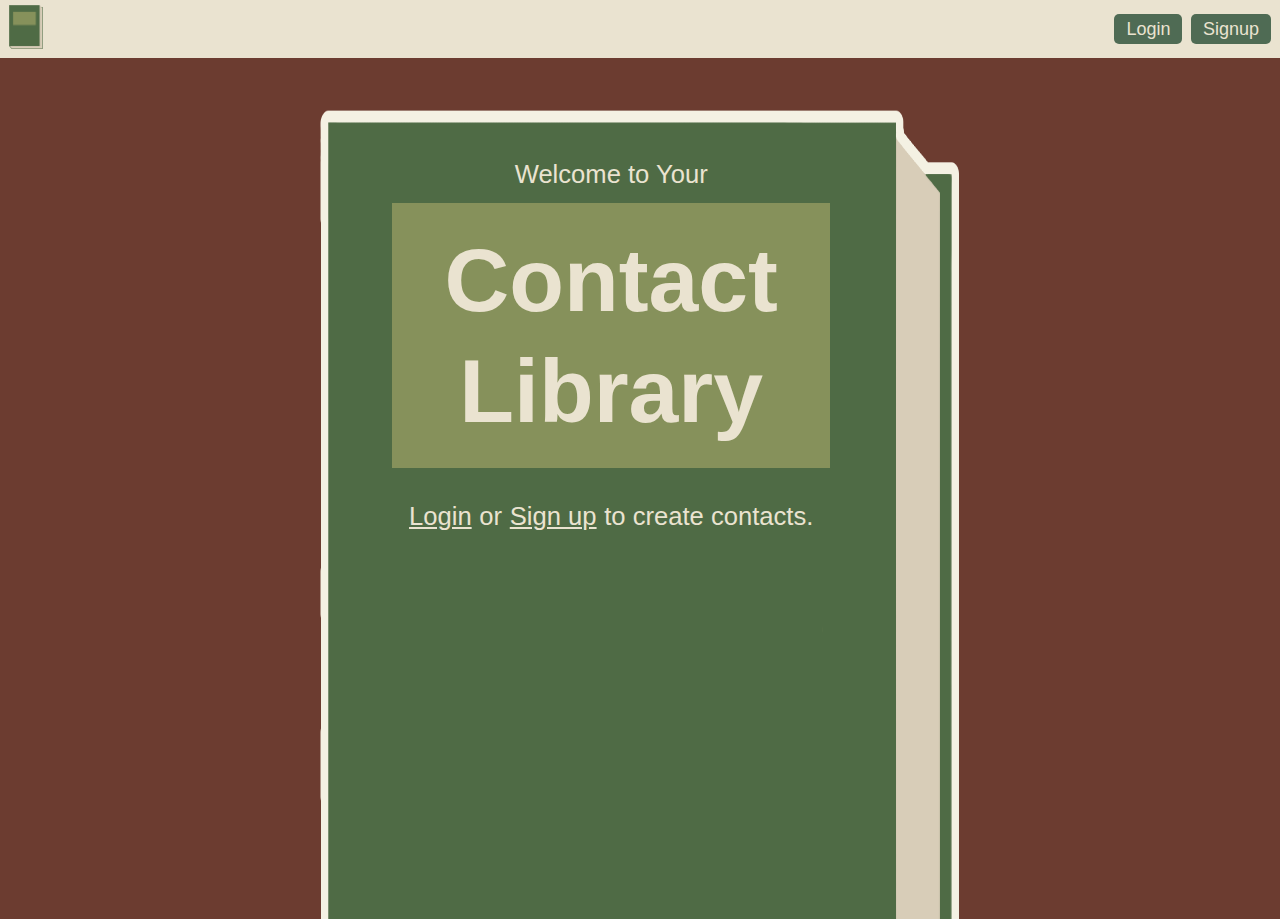
<file: index.html>
<!DOCTYPE html> 
 <html lang="en"></html>
  <head>
    <meta name="viewport" content="width=device-width, initial-scale=1.0">
    <title>Contact Library</title>
    <link rel="stylesheet" href="css/navbar.css"/>
    <link rel="stylesheet" href="css/index.css"/>
  </head>
  <body>
    <div class="navbar">
      <a href="index.html"><img class="logo" src="images/book1.png" alt="logo"/></a>

      <div>
        <button onclick="location.href = 'login.html';" class="navButtons">Login</button>
        <button onclick="location.href = 'register.html';" class="navButtons">Signup</button>
      </div>
    </div>

    <div class="imgContainer">
      <img class="homeBook" id="homeBook" src="images/home_bg.png" alt="book" />
    </div>

    <div class="homeContainer">
      <div>
        <span class="welcMsg">Welcome to Your</span>
        
        <div class="title">
          <span>Contact</span>
          <span>Library</span>
        </div>

        <div class="loginSignupMsg">
          <a href="login.html">Login</a>
          <span>or</span>
          <a href="register.html">Sign up</a>
          <span> to create contacts.</span>
        </div>
      </div>
    </div>

    <script>
        function changeBgForMobile() {
            let homeImage = document.getElementById('homeBook');
            
            if (window.innerWidth <= 768) {
                homeImage.src = 'images/home_bg_mobile.png';
            } else {
                homeImage.src = 'images/home_bg.png';
            }
        }

        window.addEventListener('load', changeBgForMobile);
        
        window.addEventListener('resize', changeBgForMobile);
    </script>

  </body>
</html>
</file>
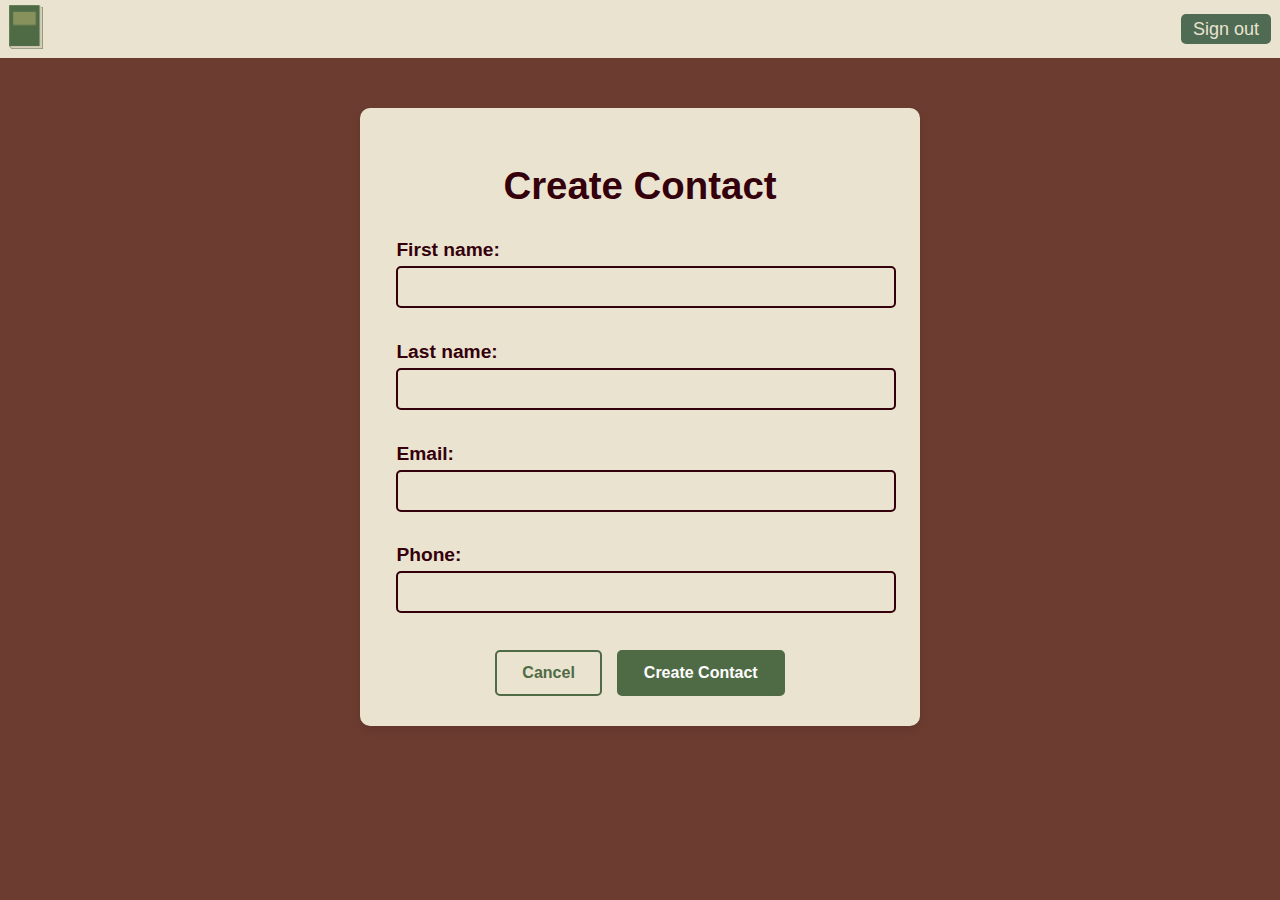
<file: addContact.html>
<!-- Claude.ai used in development of this code -->
<!-- Important note! Needs user ID to be stored in localstorage 'userId' during login -->
<!DOCTYPE html>
<html lang="en">
<head>
    <meta name="viewport" content="width=device-width, initial-scale=1.0">
    <title>Contact Library - Add Contact</title>
    <link rel="stylesheet" href="css/navbar.css"/>
    <link rel="stylesheet" href="css/register.css"/>
    <link rel="stylesheet" href="css/addContact.css"/>
    <script type="text/javascript" src="js/md5.js"></script>
    <script type="text/javascript" src="js/code.js"></script>
    <script type="text/javascript" src="js/addContact.js"></script>
</head>
<body>
    <div class="navbar">
        <a href="index.html"><img class="logo" src="images/book1.png" alt="logo"/></a>
        <div>
            <button onclick="location.href = 'contacts.html';" class="navButtons">Sign out</button>
        </div>
    </div>

    <div class="createContainer">
        <div class="form-container">
            <h1>Create Contact</h1>

            <!-- General error message area -->
            <div id="generalError" class="error-message" style="display: none; color: red; margin-bottom: 10px;"></div>
            <div id="successMessage" class="success-message" style="display: none; color: green; margin-bottom: 10px;"></div>

            <form id="contactForm">
                <div class="field" id="createFname">
                    <span>First name:</span>
                    <input type="text" id="createFnameInput" name="contactFname" required/>
                </div>
                <span id="fnRequirement" class="field-error" style="display: none; color: red;">*First name must include at least 1 character.</span>

                <div class="field" id="createLname">
                    <span>Last name:</span>
                    <input type="text" id="createLnameInput" name="contactLname" required/>
                </div>
                <span id="lnRequirement" class="field-error" style="display: none; color: red;">*Last name must include at least 1 character.</span>

                <div class="field" id="createEmail">
                    <span>Email:</span>
                    <input type="email" id="createEmailInput" name="contactEmail" required />
                </div>
                <span id="emRequirement" class="field-error" style="display: none; color: red;">*Please enter a valid email address.</span>

                <div class="field" id="createPhone">
                    <span>Phone:</span>
                    <input type="tel" id="createPhoneInput" name="contactPhone" required />
                </div>
                <span id="phoneRequirement" class="field-error" style="display: none; color: red;">*Please enter a valid phone number.</span>

                <div class="button-group">
                    <button type="button" class="cancelButton" onclick="location.href='contacts.html'">
                        Cancel
                    </button>
                    <button type="button" class="createButton" onclick="handleCreateContact()" id="createBtn">
                        Create Contact
                    </button>
                </div>
            </form>
        </div>
    </div>
</body>
</html>
</file>
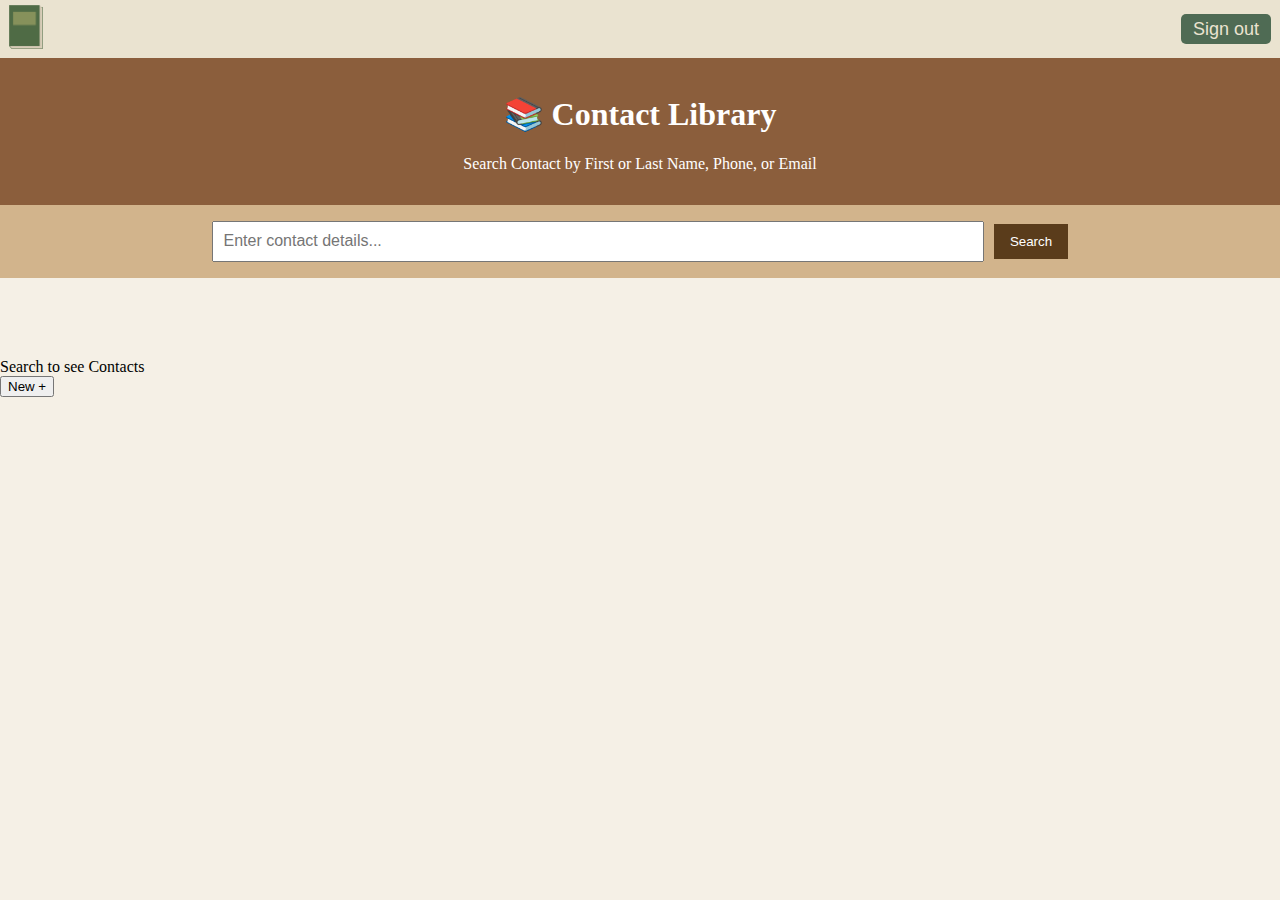
<file: contacts.html>
<!DOCTYPE html>
<html lang="en">
<head>
  <meta charset="UTF-8" />
  <meta name="viewport" content="width=device-width, initial-scale=1.0"/>
  <title>Library Contact Search</title>
  <link rel="stylesheet" href="css/navbar.css"/>
  <link rel="stylesheet" href="css/contacts.css"/>
  <script type="text/javascript" src="js/md5.js"></script>
  <script type="text/javascript" src="js/code.js"></script>
  </head>
</head>
<body>
  <div class="navbar">
      <a href="contacts.html"><img class="logo" src="images/book1.png" alt="logo"/></a>
      <div>
          <button onclick="doLogout();" class="navButtons">Sign out</button>
      </div>
  </div>
  <header>
    <h1>📚 Contact Library</h1>
    <p>Search Contact by First or Last Name, Phone, or Email</p>
  </header>

  <div class="search-container">
    <input type="text" id="searchInput" placeholder="Enter contact details..." />
    <button id="searchBtn" onclick="searchContacts();">Search</button>
  </div>

  <div id="errorMsg"></div>
  <div id="results"></div>

  <div id="default">Search to see Contacts</div>

  <div id="noContactsMsg" style="display: none;">No Contacts Found</div>

  <button id="addBtn" onclick="window.location.href='addContact.html'">New +</button>
</body>
</html>
</file>
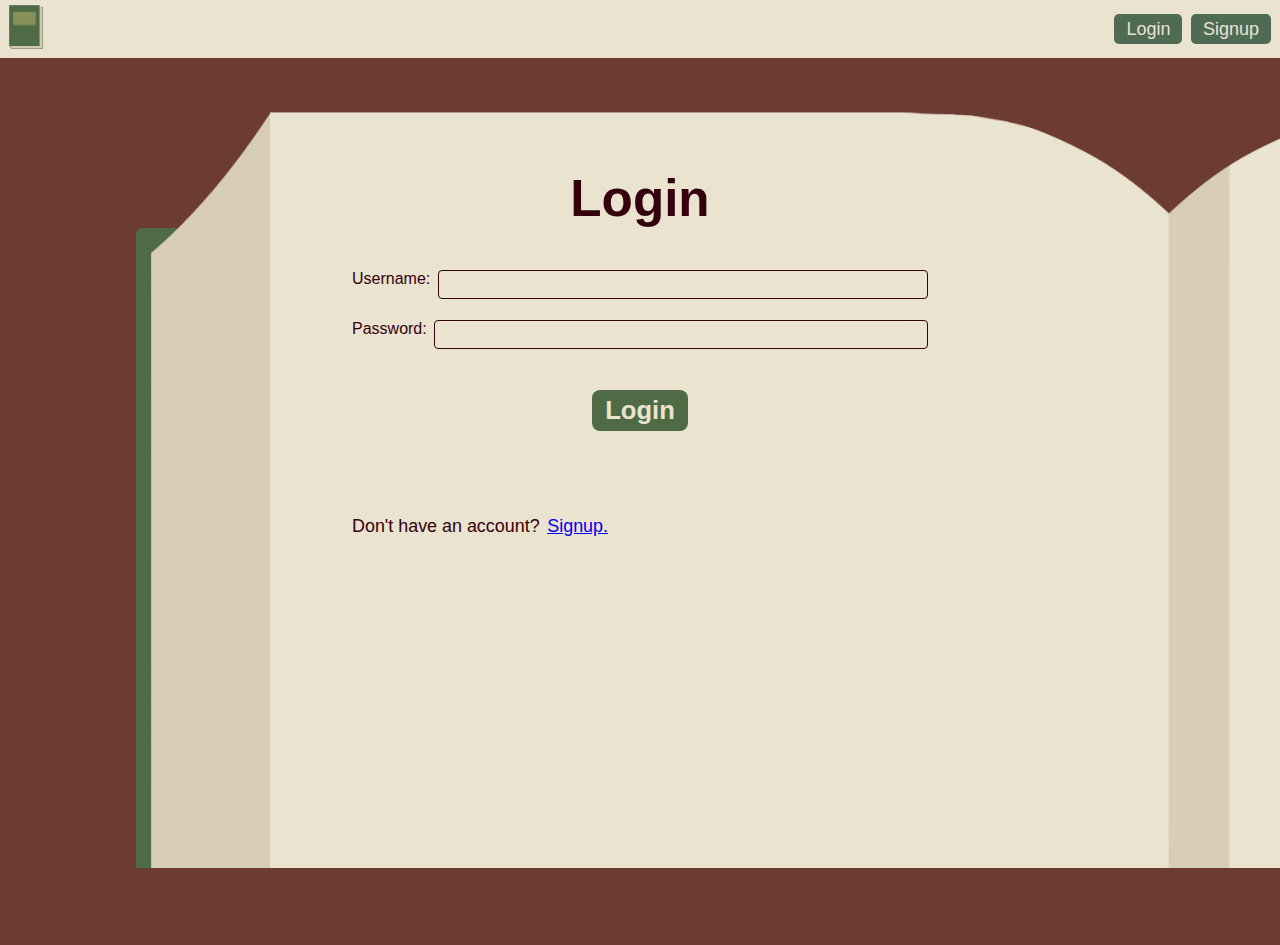
<file: login.html>
<!DOCTYPE html> 
 <html lang="en"></html>
  <head>
    <meta name="viewport" content="width=device-width, initial-scale=1.0">
    <title>Contact Library Login</title>
    <script type="text/javascript" src="js/md5.js"></script>
    <script type="text/javascript" src="js/code.js"></script>
    <link rel="stylesheet" href="css/login.css"/>
    <link rel="stylesheet" href="css/navbar.css"/>
  </head>
  <body>
    <div class="navbar">
      <a href="index.html"><img class="logo" src="images/book1.png" alt="logo"/></a>

      <div>
        <button onclick="location.href = 'login.html';" class="navButtons">Login</button>
        <button onclick="location.href = 'register.html';" class="navButtons">Signup</button>
      </div>
    </div>

    <div class="imgContainer">
      <img class="loginBook" id="loginBook" src="images/login_bg.png" alt="open book" />
    </div>

    <div class="loginContainer">
      <div>
        <h1>Login</h1>

        <div class="field">
          <label for="loginName">Username:</label>
          <input type="text" class="loginName" id="loginName"/>
        </div>

        <div class="field">
          <label for="loginPassword">Password:</label>
          <input type="password" class="loginPassword" id="loginPassword"/>
        </div>

        <span id="loginResult"></span>

        <button type="button" class="loginButton" onclick="doLogin();">Login</button>

        <div class="signupMsg">
          <span>Don't have an account?</span>
          <a href="register.html">Signup.</a>
        </div>
      </div>
    </div>

    <script>
        function changeBgForMobile() {
            let loginImage = document.getElementById('loginBook');
            
            if (window.innerWidth <= 768) {
                loginImage.src = 'images/login_bg_mobile.png';
            } else {
                loginImage.src = 'images/login_bg.png';
            }
        }

        window.addEventListener('load', changeBgForMobile);
        
        window.addEventListener('resize', changeBgForMobile);
    </script>

  </body>
</html>
</file>
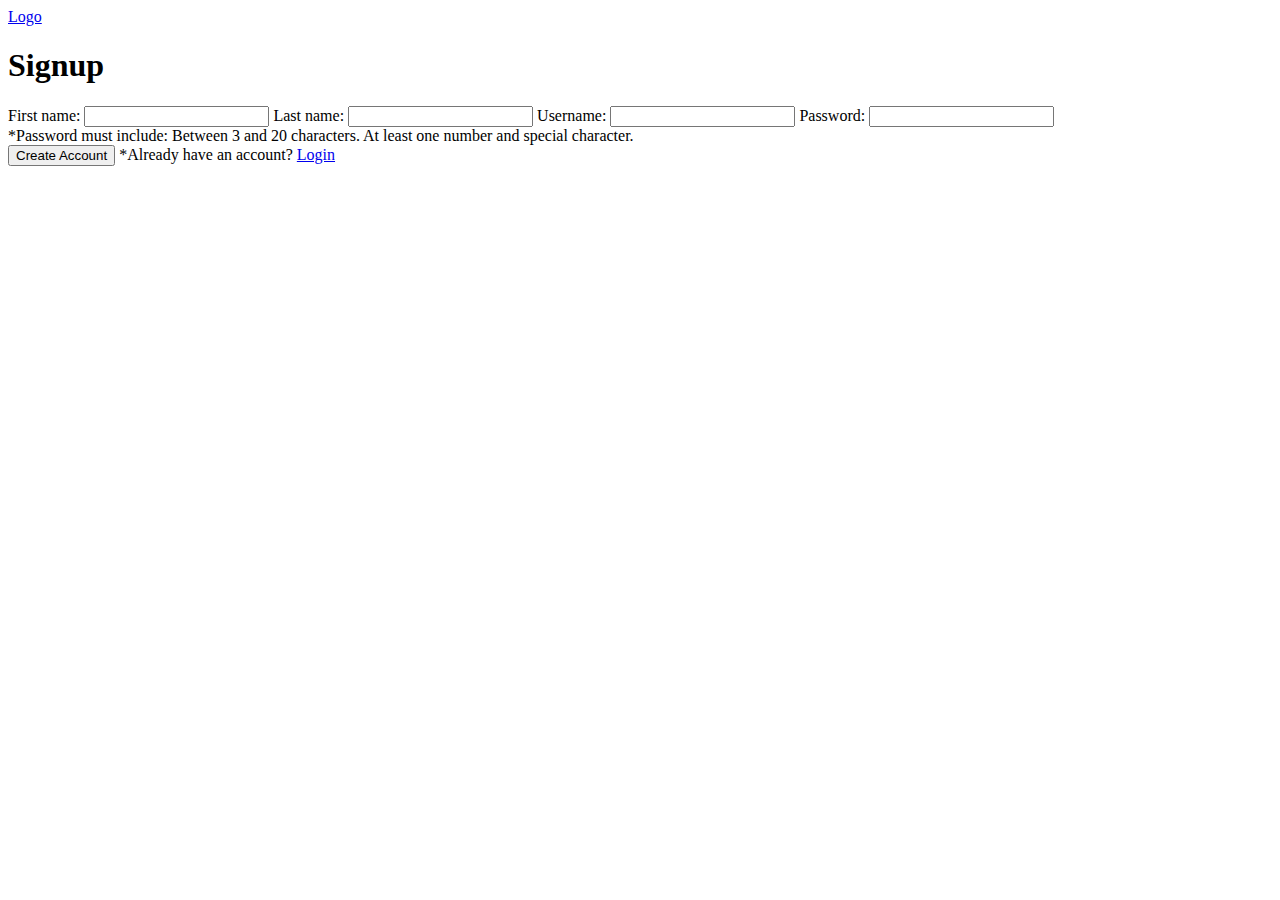
<file: register.html>
<!DOCTYPE html> 
 <html lang="en"></html>
  <head>
    <title>Contact Library Sign Up</title>
  </head>
  <body>
    <a href="index.html">Logo</a>
    
    <div>
      <h1>Signup</h1>

      <span>First name:</span>
      <input type="text" id="registerfname"/>

      <span>Last name:</span>
      <input type="text" id="registerlname" />

      <span>Username:</span>
      <input type="text" id="registerUsername" />

      <span>Password:</span>
      <input type="password" id="registerPassword" />

      <div>
        <span id="fnRequirement" style="display: none;">*First name must include at least 1 character.</span>
        <span id="lnRequirement" style="display: none;">*Last name must include at least 1 character.</span>
        <span id="unRequirement" style="display: none;">*Username must include at least 1 character.</span>
      </div>

      <div id="passwordRequirements">
        <span>*Password must include:</span>
        <span id="passLen">Between 3 and 20 characters.</span>
        <span id="passComplexity">At least one number and special character.</span>
      </div>

      <button type="button" id="registerButton" onclick="checkRequirements()">Create Account</button>

      <span>*Already have an account?</span>
      <a href="login.html">Login</a>
    </div>

    <script>
      function checkRequirements(){
        let isValid = true;
        let nums = /\d/;
        let specialChars = /[`!@#$%^&*()_+\-=\[\]{};':"\\|,.<>\/?~]/;

        if(document.getElementById("registerfname").value.trim() === ''){
          document.getElementById("fnRequirement").style.display="block";
          document.getElementById("registerfname").style="border:none; border-bottom: 2px solid red";
          isValid=false;
        }else{
          document.getElementById("fnRequirement").style.display="none";
          document.getElementById("registerfname").style="border: none";
        }

        if(document.getElementById("registerlname").value.trim() === ''){
          document.getElementById("lnRequirement").style.display="block";
          document.getElementById("registerlname").style="border:none; border-bottom: 2px solid red";
          isValid=false;
        }else{
          document.getElementById("lnRequirement").style.display="none";
          document.getElementById("registerlname").style="border: none";
        }

        if(document.getElementById("registerUsername").value.trim() === ''){
          document.getElementById("unRequirement").style.display="block";
          document.getElementById("registerUsername").style="border:none; border-bottom: 2px solid red";
          isValid=false;
        }else{
          document.getElementById("unRequirement").style.display="none";
          document.getElementById("registerUsername").style="border: none";
        }

        if(document.getElementById("registerPassword").value.length < 3 || 
        document.getElementById("registerPassword").value.length > 20){
          document.getElementById("passLen").style.color="red";
          document.getElementById("registerPassword").style="border:none; border-bottom: 2px solid red";
          isValid=false;
        }else{
          document.getElementById("passLen").style.color="#333b32";
          document.getElementById("registerPassword").style="border: none";
        }

        if(!nums.test(document.getElementById("registerPassword").value.trim()) || 
        !specialChars.test(document.getElementById("registerPassword").value.trim())){
          document.getElementById("passComplexity").style.color="red";
          document.getElementById("registerPassword").style="border:none; border-bottom: 2px solid red";
          isValid=false;
        }else{
          document.getElementById("passComplexity").style.color="#333b32";
        }

        if(isValid){
          return;
        }else{
          //doLogin();
        }
      }
    </script>
  </body>
</html>
</file>
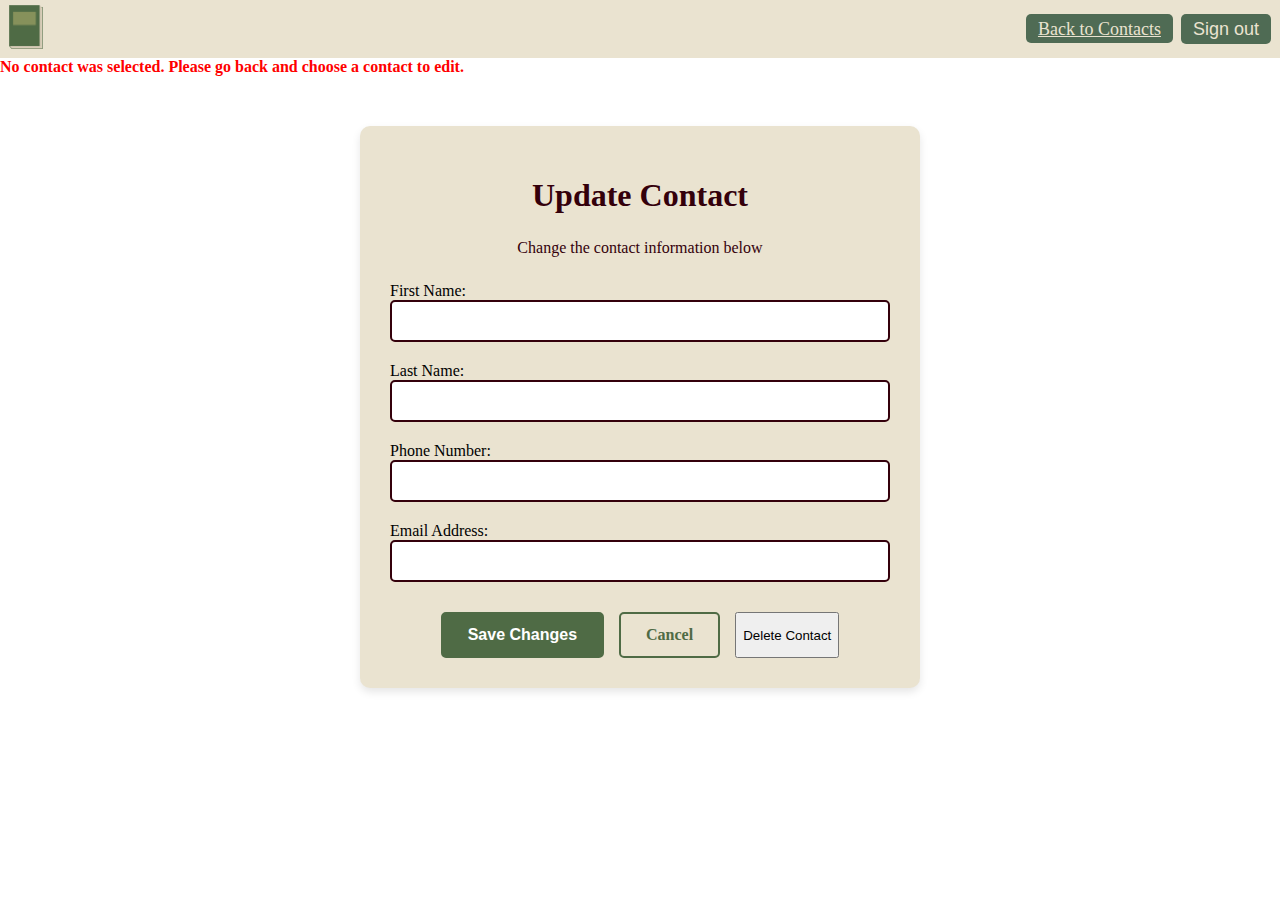
<file: updateContact.html>
<!DOCTYPE html>
<html lang="en">
<head>
  <meta charset="UTF-8">
  <meta name="viewport" content="width=device-width, initial-scale=1.0">
  <title>Contact Library - Update Contact</title>
  <link rel="stylesheet" href="css/navbar.css"/>
  <link rel="stylesheet" href="css/addContact.css"/>
</head>
<body>
  <!-- Navigation bar at the top -->
  <div class="navbar">
    <a href="contacts.html"><img class="logo" src="images/book1.png" alt="logo"/></a>
    <div>
      <a href="contacts.html" class="navButtons">Back to Contacts</a>
      <button onclick="doLogout();" class="navButtons">Sign out</button>
    </div>
  </div>

  <!-- This is where we show success or error messages -->
  <div id="messages"></div>
  
  <!-- Shows the current contact info before editing -->
  <div id="currentContact" style="display: none;">
    <h3>Current Information:</h3>
    <div id="contactDisplay"></div>
  </div>

  <!-- The form container with styling -->
  <div class="form-container">
    <!-- Page title -->
    <h1>Update Contact</h1>
    <p style="text-align: center; color: #34000b; margin-bottom: 25px;">Change the contact information below</p>

    <!-- The form where users edit contact information -->
    <form id="editForm">
      <div class="field">
        <label for="firstName">First Name:</label>
        <input type="text" id="firstName" name="firstName" required>
      </div>

      <div class="field">
        <label for="lastName">Last Name:</label>
        <input type="text" id="lastName" name="lastName" required>
      </div>

      <div class="field">
        <label for="phone">Phone Number:</label>
        <input type="tel" id="phone" name="phone" required>
      </div>

      <div class="field">
        <label for="email">Email Address:</label>
        <input type="email" id="email" name="email" required>
      </div>

      <!-- Action buttons -->
      <div class="button-group">
        <button type="submit" class="createButton">Save Changes</button>
        <a href="contacts.html" class="cancelButton" style="text-decoration: none; display: flex; align-items: center; justify-content: center;">Cancel</a>
        <button type="button" class="deleteButton" onclick="askToDeleteContact()">Delete Contact</button>
      </div>
    </form>
  </div>

  <!-- Load your existing JavaScript files -->
  <script type="text/javascript" src="js/md5.js"></script>
  <script type="text/javascript" src="js/code.js"></script>
  
  <script>
    // These are the same settings you use in your other files
    const serverURL = 'http://cop4331projectdomain.xyz/LAMPAPI';
    const fileType = 'php';

    // Variables to remember the contact we're editing (renamed to avoid conflicts)
    let currentContactId = null;
    let currentUserId = null;

    // When the page loads, get the contact information
    window.onload = function() {
      getContactToEdit();
    };

    // This function gets the contact data that was saved when user clicked "Edit"
    function getContactToEdit() {
      // Get the contact information from browser storage
      currentContactId = localStorage.getItem('editContactId');
      currentUserId = localStorage.getItem('userId');
      
      let firstName = localStorage.getItem('editFirstName');
      let lastName = localStorage.getItem('editLastName');
      let phone = localStorage.getItem('editPhone');
      let email = localStorage.getItem('editEmail');

      // Check if we have contact data
      if (!currentContactId || !firstName) {
        showMessage('No contact was selected. Please go back and choose a contact to edit.', 'red');
        return;
      }

      // Fill in the form with the current information
      document.getElementById('firstName').value = firstName;
      document.getElementById('lastName').value = lastName;
      document.getElementById('phone').value = phone;
      document.getElementById('email').value = email;

      // Show the current contact information
      document.getElementById('currentContact').style.display = 'block';
      document.getElementById('contactDisplay').innerHTML = 
        '<strong>' + firstName + ' ' + lastName + '</strong><br>' +
        'Phone: ' + phone + '<br>' +
        'Email: ' + email;

      // Clean up the stored data (we don't need it anymore)
      removeStoredContactData();
    }

    // Remove the temporary contact data from browser storage
    function removeStoredContactData() {
      localStorage.removeItem('editContactId');
      localStorage.removeItem('editFirstName');
      localStorage.removeItem('editLastName');
      localStorage.removeItem('editPhone');
      localStorage.removeItem('editEmail');
    }

    // When user submits the form, save the changes
    document.getElementById('editForm').onsubmit = function(event) {
      event.preventDefault(); // Don't reload the page
      saveContactChanges();
    };

    // This function saves the updated contact information
    function saveContactChanges() {
      // Make sure we have a contact to update
      if (!currentContactId) {
        showMessage('Error: No contact selected to update.', 'red');
        return;
      }

      // Get the new information from the form
      let newFirstName = document.getElementById('firstName').value.trim();
      let newLastName = document.getElementById('lastName').value.trim();
      let newPhone = document.getElementById('phone').value.trim();
      let newEmail = document.getElementById('email').value.trim();

      // Make sure all fields are filled in
      if (!newFirstName || !newLastName || !newPhone || !newEmail) {
        showMessage('Please fill in all the fields.', 'red');
        return;
      }

      // Prepare the data to send to the server
      let contactData = {
        id: currentContactId,
        firstName: newFirstName,
        lastName: newLastName,
        phone: newPhone,
        email: newEmail,
        userId: currentUserId
      };

      // Convert to the format the server expects
      let dataToSend = JSON.stringify(contactData);
      let serverAddress = serverURL + '/UpdateContact.' + fileType;

      // Create a new request to the server
      let request = new XMLHttpRequest();
      request.open("POST", serverAddress, true);
      request.setRequestHeader("Content-type", "application/json; charset=UTF-8");

			try
			{
				request.onreadystatechange = function() 
				{
					if (this.readyState == 4 && this.status == 200) 
					{
						let response = JSON.parse( request.responseText );
					
            if (response.error && response.error !== "") {
              showMessage('Could not update contact: ' + response.error, 'red');
            } else {
              showMessage('Contact updated successfully!', 'green');
              // Go back to the contacts page after 2 seconds
              setTimeout(function() {
                window.location.href = 'contacts.html';
              }, 1000);
            }
          }
				};
				request.send(dataToSend);
			}
			catch(error)
			{
				showMessage('Error updating contact: ' + error.message, 'red');
			}

      // // What to do when we get a response from the server
      // request.onreadystatechange = function() {
      //   if (this.readyState == 4 && this.status == 200) {
      //     let response = JSON.parse(this.responseText);
          
      //     // Check if there was an error
      //     if (response.error && response.error !== "") {
      //       showMessage('Could not update contact: ' + response.error, 'red');
      //     } else {
      //       showMessage('Contact updated successfully!', 'green');
      //       // Go back to the contacts page after 2 seconds
      //       setTimeout(function() {
      //         window.location.href = 'contacts.html';
      //       }, 1000);
      //     }
      //   }
      // };

      // // Send the request
      // try {
      //   request.send(dataToSend);
      // } catch (error) {
      //   showMessage('Error updating contact: ' + error.message, 'red');
      // }
    }

    // Ask user if they really want to delete the contact
    function askToDeleteContact() {
      if (!currentContactId) {
        showMessage('No contact selected to delete.', 'red');
        return;
      }

      let firstName = document.getElementById('firstName').value;
      let lastName = document.getElementById('lastName').value;
      let fullName = firstName + ' ' + lastName;

      // Show confirmation dialog
      let userConfirmed = confirm('Are you sure you want to delete ' + fullName + '? This cannot be undone.');
      
      if (userConfirmed) {
        // Use the deleteContact function from code.js
        deleteContact(firstName, lastName, currentUserId);
        showMessage('Contact deleted successfully!', 'green');
        // Go back to the contacts page after 2 seconds
        setTimeout(function() {
          window.location.href = 'contacts.html';
        }, 2000);
      }
    }

    // This function shows messages to the user
    function showMessage(message, color) {
      let messageArea = document.getElementById('messages');
      messageArea.innerHTML = '<div style="color: ' + color + '; font-weight: bold;">' + message + '</div>';
      
      // Hide success messages after 5 seconds
      if (color === 'green') {
        setTimeout(function() {
          messageArea.innerHTML = '';
        }, 5000);
      }
    }
  </script>
</body>
</html>
</file>
<file: css/navbar.css>
body {
  margin: 0;
}

.navbar {
  display: flex;
  justify-content: space-between;
  align-items: center;
  background-color: #eae3d0;
  padding: 5px;
}

.logo {
  height: 2.75rem;
  padding: 0px 4px;
  transition: transform 0.2s ease;
}

.logo:hover {
  transform: scale(1.05);
  opacity: 80%;
}

.navButtons {
  background-color: #4f6b54;
  color: #eae3d0;
  border: none;
  border-radius: 5px;
  padding: 0.3rem 0.75rem;
  margin-right: 4px;
  font-size: 18px;
  font-weight: 500;
}

.navButtons:hover {
  background-color: #86915b;
}
</file>
<file: css/index.css>
body {
  background-color: #6c3c30;
  font-family: Arial, Helvetica, sans-serif;
}

.imgContainer {
  position: absolute;
  z-index: -1;
  width: 100vw;
  height: 90vh;
  display: flex;
  justify-content: center;
}

.homeBook {
  padding-top: 4vw;
  width: 50vw;
  max-width: 90vw;
  height: 90vh;
}

.homeContainer {
  position: relative;
  z-index: 1;
  width: 100vw;
  height: 90vh;
  padding-top: 4vw;
  display: flex;
  justify-content: center;
  align-items: flex-start;
}

.homeContainer div {
  display: flex;
  flex-direction: column;
  justify-content: center;
  align-items: center;
  padding-right: 4.5vw;
  padding-top: 4vw;
  gap: 0.6vw;
  width: 45%;
  color: #34000b;
}

.welcMsg {
  font-size: 2vw;
  padding-bottom: 0.5vw;
  color: #eae3d0;
}

.title {
  background-color: #86915b;
  display: flex;
  justify-content: center;
  align-items: center !important;
  padding: 2vw 7vw !important;
}

.title span {
  font-size: 7vw;
  font-weight: 700;
  color: #eae3d0;
}

.loginSignupMsg {
  flex-direction: row !important;
  gap: 0.5vw;
  width: 100% !important;
  padding: 0vw !important;
  padding-top: 2vw !important;
  font-size: 2vw;
}

.loginSignupMsg span {
  color: #eae3d0;
}

.loginSignupMsg a:visited {
  color: #eae3d0;
}

.loginSignupMsg a:link {
  color: #eae3d0;
}

.loginSignupMsg a:hover {
  color: #86915b;
}

@media only screen and (max-width: 767px) {
  .imgContainer {
    padding-top: 2vh;
  }

  .homeBook {
    width: 95vw;
    max-width: 100vw;
    height: 70vh;
  }

  .homeContainer {
    width: 100vw;
    height: 90vh;
    padding-top: 4vw;
  }

  .homeContainer div {
    padding-right: 4.5vh;
    padding-top: 4vh;
    gap: 0.6vh;
  }

  .welcMsg {
    font-size: 2.5vh;
    padding-bottom: 0.5vh;
  }

  .title {
    padding: 2vh 11vh !important;
  }

  .title span {
    font-size: 7vh;
  }

  .loginSignupMsg {
    gap: 0.5vh;
    width: 70vw !important;
    padding: 0vh !important;
    padding-top: 2vh !important;
    font-size: 4vw;
  }
}
</file>
<file: css/register.css>
body {
  background-color: #6c3c30;
  font-family: Arial, Helvetica, sans-serif;
}

button {
  font-family: Arial, Helvetica, sans-serif;
}

input {
  font-family: Arial, Helvetica, sans-serif;
  color: rgba(52, 0, 11, 0.5);
}

.imgContainer {
  position: absolute;
  z-index: -1;
  width: 100vw;
  height: 90vh;
  display: flex;
  justify-content: center;
}

.signupBook {
  padding-right: 11vw;
  padding-top: 4vw;
  width: 90vw;
  max-width: 90vw;
  height: 90vh;
}

.signupContainer {
  position: relative;
  z-index: 1;
  width: 100vw;
  height: 90vh;
  padding-top: 4vw;
  display: flex;
  justify-content: center;
  align-items: flex-start;
}

.signupContainer div {
  display: flex;
  flex-direction: column;
  gap: 0.1vw;
  width: 45%;
  color: #34000b;
}

h1 {
  font-size: 3vw;
  display: flex;
  justify-content: center;
}

.field {
  //display: flex;
  flex-direction: row !important;
  gap: 1vw;
  padding: 0.5vw;
  margin: 0;
  width: 100% !important;
  align-items: center;
  //flex: 1;
}

.field span {
  padding-right: 1vw;
  font-size: 1.5vw;
  white-space: nowrap;
}

.field input {
  background-color: #eae3d0;
  border: 1.5px solid #34000b;
  border-radius: 4px;
  width: 100%;
  font-size: 1.25vw;
  padding: 0.2vw;
}

#fnRequirement {
  font-size: 1.1vw;
  padding-left: 3vw;
  color: red;
}

#lnRequirement {
  font-size: 1.1vw;
  padding-left: 3vw;
  color: red;
}

#unRequirement {
  font-size: 1.1vw;
  padding-left: 3vw;
  color: red;
}

.passwordRequirements {
  font-size: 1.1vw;
}

.passwordRequirements ul {
  margin: 0;
}

.registerButton {
  color: #eae3d0;
  background-color: #4f6b45;
  font-size: 2vw;
  font-weight: 600;
  border: none;
  border-radius: 8px;
  padding: 0.5vw 1vw;
  margin-top: 0.2vw;
  width: fit-content !important;
  align-self: center;
}

.registerButton:hover {
  background-color: #86915b;
}

.loginMsg {
  flex-direction: row !important;
  gap: 0.5vw;
  width: 100% !important;
  padding-top: 0.5vw;
  font-size: 1.1vw;
}

.loginMsg a:visited {
  color: #34000b;
}

.loginMsg a:link {
  color: #34000b;
}

.loginMsg a:hover {
  color: #86915b;
}
</file>
<file: css/addContact.css>
/* Form container styling */
.form-container {
  background-color: #eae3d0; /* Light beige */
  border-radius: 10px;
  padding: 30px;
  margin: 50px auto;
  max-width: 500px;
  width: 90%;
  box-shadow: 0 4px 8px rgba(0, 0, 0, 0.1);
}

.form-container h1 {
  text-align: center;
  color: #34000b;
  margin-bottom: 25px;
}

/* Field styling */
.field {
  margin-bottom: 20px;
}

.field span {
  display: block;
  margin-bottom: 5px;
  font-weight: bold;
  color: #34000b;
}

.field input {
  width: 100%;
  padding: 10px;
  border: 2px solid #34000b;
  border-radius: 5px;
  font-size: 16px;
  box-sizing: border-box;
}

.field input:focus {
  outline: none;
  border-color: #8b4513;
  background-color: #f4f1e3;
}

/* Error message styling */
.field-error {
  display: block;
  color: #d32f2f;
  font-size: 14px;
  margin-top: 5px;
  font-style: italic;
}

/* Button styling */
.button-group {
  display: flex;
  gap: 15px;
  justify-content: center;
  margin-top: 30px;
}

.createButton,
.cancelButton {
  padding: 12px 25px;
  font-size: 16px;
  border: 2px solid #4f6b45;
  border-radius: 5px;
  cursor: pointer;
  font-weight: bold;
  transition: background-color 0.3s;
}

.createButton {
  background-color: #4f6b45;
  color: white;
}

.createButton:hover {
  background-color: #86915b;
}

.createButton:disabled {
  background-color: #ccc;
  cursor: not-allowed;
}

.cancelButton {
  background-color: #eae3d0;
  color: #4f6b45;
}

.cancelButton:hover {
  background-color: #d8cdb8;
}

/* Responsive design */
@media (max-width: 600px) {
  .form-container {
    margin: 20px auto;
    padding: 20px;
  }

  .button-group {
    flex-direction: column;
    gap: 10px;
  }

  .createButton,
  .cancelButton {
    width: 100%;
  }
}
</file>
<file: css/contacts.css>
body {
  font-family: "Georgia", serif;
  background: #f5f0e6;
  margin: 0;
  padding: 0;
}

header {
  background-color: #8b5e3c;
  color: white;
  padding: 1rem;
  text-align: center;
}

.search-container {
  display: flex;
  justify-content: center;
  align-items: center;
  padding: 1rem;
  background-color: #d2b48c;
}

#searchInput {
  padding: 0.6rem;
  width: 60%;
  font-size: 1rem;
}

#searchBtn {
  padding: 0.6rem 1rem;
  margin-left: 10px;
  background-color: #5a3c1b;
  color: white;
  border: none;
  cursor: pointer;
}

#errorMsg {
  color: red;
  text-align: center;
  margin-top: 1rem;
}

#results {
  display: flex;
  flex-wrap: wrap;
  padding: 2rem;
  gap: 2rem;
  justify-content: center;
}

.book-card {
  width: 200px;
  background-color: white;
  border-radius: 10px;
  box-shadow: 2px 2px 8px rgba(0, 0, 0, 0.2);
  padding: 1rem;
  text-align: center;
  transition: transform 0.2s ease;
}

.book-card:hover {
  transform: scale(1.05);
}

.book-img {
  width: 100%;
  height: 150px;
  background-image: url("img/book-placeholder.png"); /* Replace with real image path */
  background-size: cover;
  background-position: center;
  border-radius: 5px;
  margin-bottom: 10px;
}

.contact-name {
  font-weight: bold;
  color: #5a3c1b;
}

.contact-info {
  font-size: 0.9rem;
  color: #333;
}
</file>
<file: css/login.css>
body {
  background-color: #6c3c30;
  font-family: Arial, Helvetica, sans-serif;
}

button {
  font-family: Arial, Helvetica, sans-serif;
}

input {
  font-family: Arial, Helvetica, sans-serif;
  color: rgba(52, 0, 11, 0.5);
}

.imgContainer {
  position: absolute;
  z-index: -1;
  width: 100vw;
  height: 90vh;
  display: flex;
  justify-content: center;
  //align-items: center;
}

.loginBook {
  padding-left: 11vw;
  padding-top: 4vw;
  width: 75rem;
  max-width: 90vw;
  height: auto;
}

.loginContainer {
  position: relative;
  z-index: 1;
  width: 100vw;
  height: 90vh;
  padding-top: 6vw;
  display: flex;
  justify-content: center;
  align-items: flex-start;
}

.loginContainer div {
  display: flex;
  flex-direction: column;
  gap: 0.6vw;
  width: 45%;
  color: #34000b;
}

h1 {
  font-size: 4vw;
  display: flex;
  justify-content: center;
}

.field {
  //display: flex;
  flex-direction: row !important;
  gap: 1vw;
  padding-bottom: 1vw;
  width: 100% !important;
  //align-items: center;
  //flex: 1;
}

.field span {
  padding-right: 1vw;
  font-size: 2vw;
}

.field input {
  background-color: #eae3d0;
  border: 1.5px solid #34000b;
  border-radius: 4px;
  width: 100%;
  font-size: 1.5vw;
  padding: 0.2vw;
}

.loginButton {
  color: #eae3d0;
  background-color: #4f6b45;
  font-size: 2vw;
  font-weight: 600;
  border: none;
  border-radius: 8px;
  padding: 0.5vw 1vw;
  margin-top: 1vw;
  width: fit-content !important;
  align-self: center;
}

.loginButton:hover {
  background-color: #86915b;
}

.signupMsg {
  flex-direction: row !important;
  gap: 0.5vw;
  width: 100% !important;
  padding-top: 6vw;
  font-size: 1.4vw;
}

.signupMsg a:visited {
  color: #34000b;
}

.signupMsg a:hover {
  color: #4f6b45;
}
</file>
